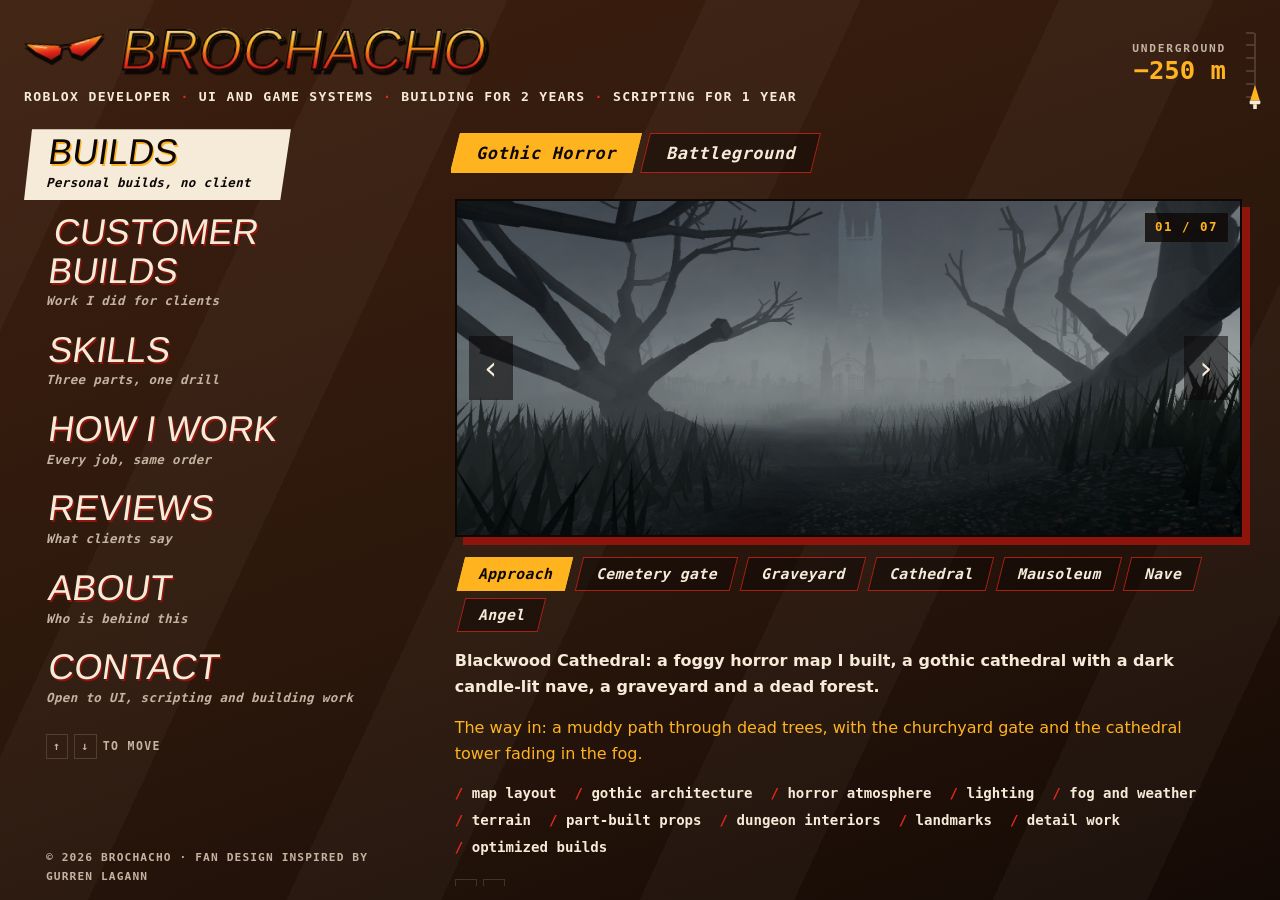
<file: index.html>
<!doctype html>
<html lang="en">
<head>
  <meta charset="utf-8">
  <meta name="viewport" content="width=device-width, initial-scale=1, viewport-fit=cover">
  <meta http-equiv="Content-Security-Policy" content="default-src 'none'; script-src 'self'; style-src 'self' 'unsafe-inline' https://fonts.googleapis.com/; font-src https://fonts.gstatic.com/; img-src 'self' data:; connect-src https://fatih-reviews.fatihinceoglu2009.workers.dev; base-uri 'none'; form-action 'none'; object-src 'none'">
  <meta name="referrer" content="no-referrer">
  <title>Brochacho Spiral Portfolio</title>
  <meta name="description" content="Brochacho, Roblox developer: UI, game systems, scripting and building.">
  <link rel="preconnect" href="https://fonts.googleapis.com">
  <link rel="preconnect" href="https://fonts.gstatic.com" crossorigin>
  <link rel="stylesheet" href="https://fonts.googleapis.com/css2?family=Chakra+Petch:ital,wght@0,500;0,600;0,700;1,600&family=Dela+Gothic+One&family=Zen+Kaku+Gothic+New:wght@400;500;700&display=swap">
  <link rel="stylesheet" href="styles.css?v=10">
</head>
<body>

<div class="sky" aria-hidden="true">
  <div class="layer z0 on"></div>
  <div class="layer z0"></div>
  <div class="layer z1"></div>
  <div class="layer z2"></div>
  <div class="layer z3"></div>
  <div class="layer z4"></div>
  <div class="layer z5"></div>
</div>
<canvas id="stars" aria-hidden="true"></canvas>
<canvas id="galaxy" aria-hidden="true"></canvas>

<div class="app">

  <header class="top">
    <div class="brand">
      <svg class="shades" viewBox="0 0 240 66" aria-hidden="true">
        <defs>
          <linearGradient id="lensGrad" x1="0" y1="0" x2="0" y2="1">
            <stop class="s0" offset="0"/><stop class="s1" offset=".55"/><stop class="s2" offset="1"/>
          </linearGradient>
        </defs>
        <path class="lens" d="M112 20 L6 3 L32 30 L76 60 L104 46 Z"/>
        <path class="lens" d="M128 20 L234 3 L208 30 L164 60 L136 46 Z"/>
        <path class="bridge" d="M104 24 Q120 15 136 24"/>
        <path class="glint" d="M32 14 L66 22"/>
        <path class="glint" d="M150 22 L190 15"/>
      </svg>
      <h1 class="name"><span>BROCHACHO</span></h1>
      <button class="rating" type="button" hidden aria-label="See reviews">
        <span class="r-avg"></span><span class="r-stars"></span><span class="r-count"></span>
      </button>
    </div>
    <p class="role"><span>Roblox developer</span><span>UI and game systems</span><span>Building for 2 years</span><span>Scripting for 1 year</span></p>
    <div class="alt" aria-hidden="true">
      <div class="alt-read"><span class="alt-zone">UNDERGROUND</span><span class="alt-num">−250 m</span></div>
      <div class="alt-track">
        <span class="alt-tick" style="--t:0"></span>
        <span class="alt-tick" style="--t:.2"></span>
        <span class="alt-tick" style="--t:.4"></span>
        <span class="alt-tick" style="--t:.6"></span>
        <span class="alt-tick" style="--t:.8"></span>
        <span class="alt-tick" style="--t:1"></span>
        <svg class="alt-drill" viewBox="0 0 20 40"><path d="M10 0 L18 26 L2 26 Z"/><rect x="1" y="26" width="18" height="6" rx="2"/><rect x="7" y="32" width="6" height="8"/></svg>
      </div>
    </div>
  </header>

  <nav class="menu" role="tablist" aria-orientation="vertical" aria-label="Sections">
    <button class="m-item" role="tab" id="m-games" aria-controls="p-games" aria-selected="true" tabindex="0">
      <span class="m-title">Builds</span><span class="m-sub">Personal builds, no client</span>
    </button>
    <button class="m-item" role="tab" id="m-clients" aria-controls="p-clients" aria-selected="false" tabindex="-1">
      <span class="m-title">Customer Builds</span><span class="m-sub">Work I did for clients</span>
    </button>
    <button class="m-item" role="tab" id="m-skills" aria-controls="p-skills" aria-selected="false" tabindex="-1">
      <span class="m-title">Skills</span><span class="m-sub">Three parts, one drill</span>
    </button>
    <button class="m-item" role="tab" id="m-method" aria-controls="p-method" aria-selected="false" tabindex="-1">
      <span class="m-title">How I Work</span><span class="m-sub">Every job, same order</span>
    </button>
    <button class="m-item" role="tab" id="m-reviews" aria-controls="p-reviews" aria-selected="false" tabindex="-1">
      <span class="m-title">Reviews</span><span class="m-sub">What clients say</span>
    </button>
    <button class="m-item" role="tab" id="m-about" aria-controls="p-about" aria-selected="false" tabindex="-1">
      <span class="m-title">About</span><span class="m-sub">Who is behind this</span>
    </button>
    <button class="m-item" role="tab" id="m-contact" aria-controls="p-contact" aria-selected="false" tabindex="-1">
      <span class="m-title">Contact</span><span class="m-sub">Open to UI, scripting and building work</span>
    </button>
    <p class="menu-hint"><kbd>↑</kbd><kbd>↓</kbd> to move</p>
  </nav>

  <main class="stage">

    <!-- Builds: filled from the BUILDS array at the top of app.js -->
    <section class="panel" id="p-games" role="tabpanel" aria-labelledby="m-games">
      <div class="viewer">
        <div class="shot-stage" role="tabpanel">
          <figure class="screen">
            <img alt="" width="1914" height="778">
            <span class="s-count" aria-hidden="true"></span>
          </figure>
        </div>
        <div class="tabs" role="tablist" aria-label="Build screens"></div>
        <p class="lead-line">Spiral Crater: a battleground map I built, inspired by Gurren Lagann and The Strongest Battlegrounds.</p>
        <p class="cap" aria-live="polite"></p>
        <ul class="skills" aria-label="What I work on"></ul>
        <p class="hint"><kbd>←</kbd><kbd>→</kbd> to switch screens</p>
      </div>
    </section>

    <!-- Customer Builds: filled from CLIENT_PROJECTS in app.js -->
    <section class="panel" id="p-clients" role="tabpanel" aria-labelledby="m-clients" hidden>
      <div class="viewer">
        <div class="shot-stage" role="tabpanel">
          <figure class="screen">
            <img alt="" width="1914" height="778">
            <span class="s-count" aria-hidden="true"></span>
          </figure>
        </div>
        <div class="tabs" role="tablist" aria-label="Build screens"></div>
        <p class="client-tag"><span></span></p>
        <p class="lead-line"></p>
        <p class="cap" aria-live="polite"></p>
        <p class="hint"><kbd>←</kbd><kbd>→</kbd> to switch screens</p>
      </div>
    </section>

    <section class="panel" id="p-skills" role="tabpanel" aria-labelledby="m-skills" hidden>
      <p class="eyebrow"><span class="kj">螺旋力</span><span>Spiral power</span></p>
      <p class="lede">Three parts, one drill. The smallest spins at the core, the biggest is what players touch.</p>
      <div class="gattai">
        <div class="tip" aria-hidden="true"></div>
        <article class="part p1">
          <p class="kicker">Core · Lagann</p>
          <h3>Luau</h3>
          <p>Typed, modular code with server-side validation. Every system's heart spins here.</p>
          <ul class="chips"><li>--!strict</li><li>ModuleScript</li><li>task</li><li>Remote validation</li></ul>
        </article>
        <article class="part p2">
          <p class="kicker">Body · Gurren</p>
          <h3>Toolchain</h3>
          <p>Code lives in files and flows into Studio through Rojo. Maps and models stay in Team Create.</p>
          <ul class="chips"><li>Roblox Studio</li><li>Rojo</li><li>Wally</li><li>Rokit</li><li>StyLua</li><li>Selene</li><li>Git</li><li>Team Create</li></ul>
        </article>
        <article class="part p3">
          <p class="kicker">Combined · Gurren Lagann</p>
          <h3>Game systems</h3>
          <p>Everything a player sees on screen and should never lose.</p>
          <ul class="chips"><li>ScreenGui interfaces</li><li>ViewportFrame 3D previews</li><li>NPC dialogue</li><li>Stock and restock</li><li>Session-locked DataStore</li><li>ProcessReceipt</li><li>Studio MCP</li></ul>
        </article>
      </div>
    </section>

    <section class="panel" id="p-method" role="tabpanel" aria-labelledby="m-method" hidden>
      <p class="eyebrow"><span class="kj">掘削手順</span><span>The drill method</span></p>
      <p class="lede">Every map goes through the same five steps, so nothing finished has to be redone.</p>
      <ol class="steps">
        <li class="step" style="--i:0"><span class="n">01</span><h3>Brief and references</h3><p>You send the idea and a few reference pictures. I ask about size, player count and style before I touch Studio.</p></li>
        <li class="step" style="--i:1"><span class="n">02</span><h3>Blockout</h3><p>A quick grey layout of the whole map, so we can check size, paths and flow together early.</p></li>
        <li class="step" style="--i:2"><span class="n">03</span><h3>Detail</h3><p>Every piece gets finished down to the small stuff: rivets, hinges, chains, trims, moss and cracks.</p></li>
        <li class="step" style="--i:3"><span class="n">04</span><h3>Lighting and mood</h3><p>Fog, sky, colour and light sources tuned to the theme, from a bright arena to a dark horror church.</p></li>
        <li class="step" style="--i:4"><span class="n">05</span><h3>Daily screenshots</h3><p>You see progress every day and can ask for changes. I only change what you asked for.</p></li>
      </ol>
    </section>

    <section class="panel" id="p-reviews" role="tabpanel" aria-labelledby="m-reviews" hidden>
      <p class="eyebrow"><span class="kj">評価</span><span>What clients say</span></p>
      <div class="rev-summary" hidden>
        <span class="rev-avg"></span>
        <span class="rev-big"></span>
        <span class="rev-total"></span>
      </div>
      <p class="rev-empty">Loading reviews…</p>
      <ul class="rev-list" hidden></ul>

      <form class="rev-form" id="rev-form" novalidate>
        <h3>Leave a review</h3>
        <p class="rev-note">Worked with me? Use the one-time review code I gave you. Each code works for one review, so every review here comes from a real client.</p>
        <div class="form-row">
          <div class="field">
            <label class="lbl" for="rev-code">Review code</label>
            <input id="rev-code" type="text" maxlength="20" autocomplete="off" spellcheck="false" placeholder="XXXX-XXXX-XXXX">
          </div>
          <div class="field">
            <label class="lbl" for="rev-name">Your name</label>
            <input id="rev-name" type="text" maxlength="40" autocomplete="nickname">
          </div>
        </div>
        <div class="field">
          <span class="lbl" id="rev-rate-lbl">Rating</span>
          <div class="star-pick" role="radiogroup" aria-labelledby="rev-rate-lbl">
            <input type="radio" name="rev-stars" id="rev-s5" value="5" aria-label="5 stars" checked><label for="rev-s5" title="5 stars">★</label>
            <input type="radio" name="rev-stars" id="rev-s4" value="4" aria-label="4 stars"><label for="rev-s4" title="4 stars">★</label>
            <input type="radio" name="rev-stars" id="rev-s3" value="3" aria-label="3 stars"><label for="rev-s3" title="3 stars">★</label>
            <input type="radio" name="rev-stars" id="rev-s2" value="2" aria-label="2 stars"><label for="rev-s2" title="2 stars">★</label>
            <input type="radio" name="rev-stars" id="rev-s1" value="1" aria-label="1 star"><label for="rev-s1" title="1 star">★</label>
          </div>
        </div>
        <div class="field">
          <label class="lbl" for="rev-text">Your review</label>
          <textarea id="rev-text" rows="3" maxlength="600"></textarea>
        </div>
        <div class="form-actions">
          <button class="act" type="submit" id="rev-send">Send review</button>
          <p class="form-status" id="rev-status" aria-live="polite"></p>
        </div>
      </form>
    </section>

    <section class="panel" id="p-about" role="tabpanel" aria-labelledby="m-about" hidden>
      <div class="about">
        <div class="about-text">
          <p class="eyebrow"><span class="kj">自己紹介</span><span>About</span></p>
          <h2><span>Who the hell is Brochacho?</span></h2>
          <p class="intro">I build maps for Roblox: horror maps, battleground arenas, lobbies and towns, plus the UI and scripts behind them. I've been building for 2 years and scripting for 1. Once I start drilling into a job, I don't stop until I'm through.</p>
          <article class="now">
            <p class="eyebrow">What I do · Roblox</p>
            <h3>Maps and builds</h3>
            <p class="meta">Commissions · Part-built in Studio · Daily progress shots</p>
            <p>I turn an idea and a few references into a finished map: layout, buildings, props, terrain, lighting and atmosphere. Look in Builds for a foggy gothic cathedral with a graveyard, and a battleground arena inspired by Gurren Lagann.</p>
            <dl class="stats">
              <div><dt>Years building</dt><dd>2</dd></div>
              <div><dt>Year scripting</dt><dd>1</dd></div>
              <div><dt>Maps in Builds</dt><dd>2</dd></div>
              <div><dt>Screens to look at</dt><dd>15</dd></div>
              <div><dt>Progress updates</dt><dd>Daily</dd></div>
            </dl>
          </article>
          <blockquote class="quote">
            <p>Believe in the me that believes in you.</p>
            <cite>Kamina</cite>
          </blockquote>
        </div>
        <div class="hero-art">
          <div class="burst" aria-hidden="true"></div>
          <p class="kanji" aria-hidden="true">天元突破</p>
          <span class="rock r1" aria-hidden="true"></span>
          <span class="rock r2" aria-hidden="true"></span>
          <span class="rock r3" aria-hidden="true"></span>
          <svg class="drill" viewBox="0 0 220 460" role="img" aria-label="A red drill spinning upward">
            <defs>
              <pattern id="thread" patternUnits="userSpaceOnUse" width="220" height="44">
                <rect class="th-base" width="220" height="44"/>
                <polygon class="th-dark" points="0,-14 220,-50 220,-34 0,2"/>
                <polygon class="th-dark" points="0,30 220,-6 220,10 0,46"/>
                <polygon class="th-dark" points="0,74 220,38 220,54 0,90"/>
                <animateTransform attributeName="patternTransform" type="translate" from="0 0" to="0 -44" dur="0.32s" repeatCount="indefinite"/>
              </pattern>
              <linearGradient id="coneShade" x1="0" y1="0" x2="1" y2="0">
                <stop class="hi" offset="0" stop-opacity=".0"/>
                <stop class="hi" offset=".3" stop-opacity=".38"/>
                <stop class="hi" offset=".42" stop-opacity="0"/>
                <stop class="lo" offset=".7" stop-opacity=".15"/>
                <stop class="lo" offset="1" stop-opacity=".6"/>
              </linearGradient>
              <clipPath id="cone"><path d="M110 4 L202 340 L18 340 Z"/></clipPath>
            </defs>
            <g clip-path="url(#cone)">
              <rect width="220" height="340" fill="url(#thread)"/>
              <rect width="220" height="340" fill="url(#coneShade)"/>
            </g>
            <path class="edge" d="M110 4 L202 340 L18 340 Z"/>
            <rect class="shank" x="80" y="378" width="60" height="74" rx="6"/>
            <rect class="collar" x="10" y="336" width="200" height="46" rx="10"/>
          </svg>
          <p class="stamp">WHO THE HELL DO YOU THINK I AM?!</p>
        </div>
      </div>
    </section>

    <section class="panel contact" id="p-contact" role="tabpanel" aria-labelledby="m-contact" hidden>
      <p class="eyebrow"><span class="kj">天元突破</span><span>Contact</span></p>
      <h2 class="big"><span>Let's pierce the heavens together.</span></h2>
      <p class="lede">Need a UI, a build, a script or a whole system? Message me and tell me exactly what you want. That's what I'll make.</p>
      <div class="handles">
        <div class="handle">
          <span class="k">Discord</span>
          <span class="v">hayatsiz2</span>
          <div class="handle-actions">
            <button class="act copy" type="button" data-copy="hayatsiz2">Copy</button>
          </div>
        </div>
        <div class="handle">
          <span class="k">Roblox</span>
          <span class="v">fatihreis311</span>
          <div class="handle-actions">
            <button class="act copy" type="button" data-copy="fatihreis311">Copy</button>
            <a class="act ghost" href="https://www.roblox.com/search/users?keyword=fatihreis311" target="_blank" rel="noopener noreferrer">Find ↗</a>
          </div>
        </div>
      </div>
    </section>

  </main>

  <footer class="foot">© 2026 Brochacho · Fan design inspired by Gurren Lagann</footer>
</div>

<script src="app.js?v=11"></script>
</body>
</html>
</file>
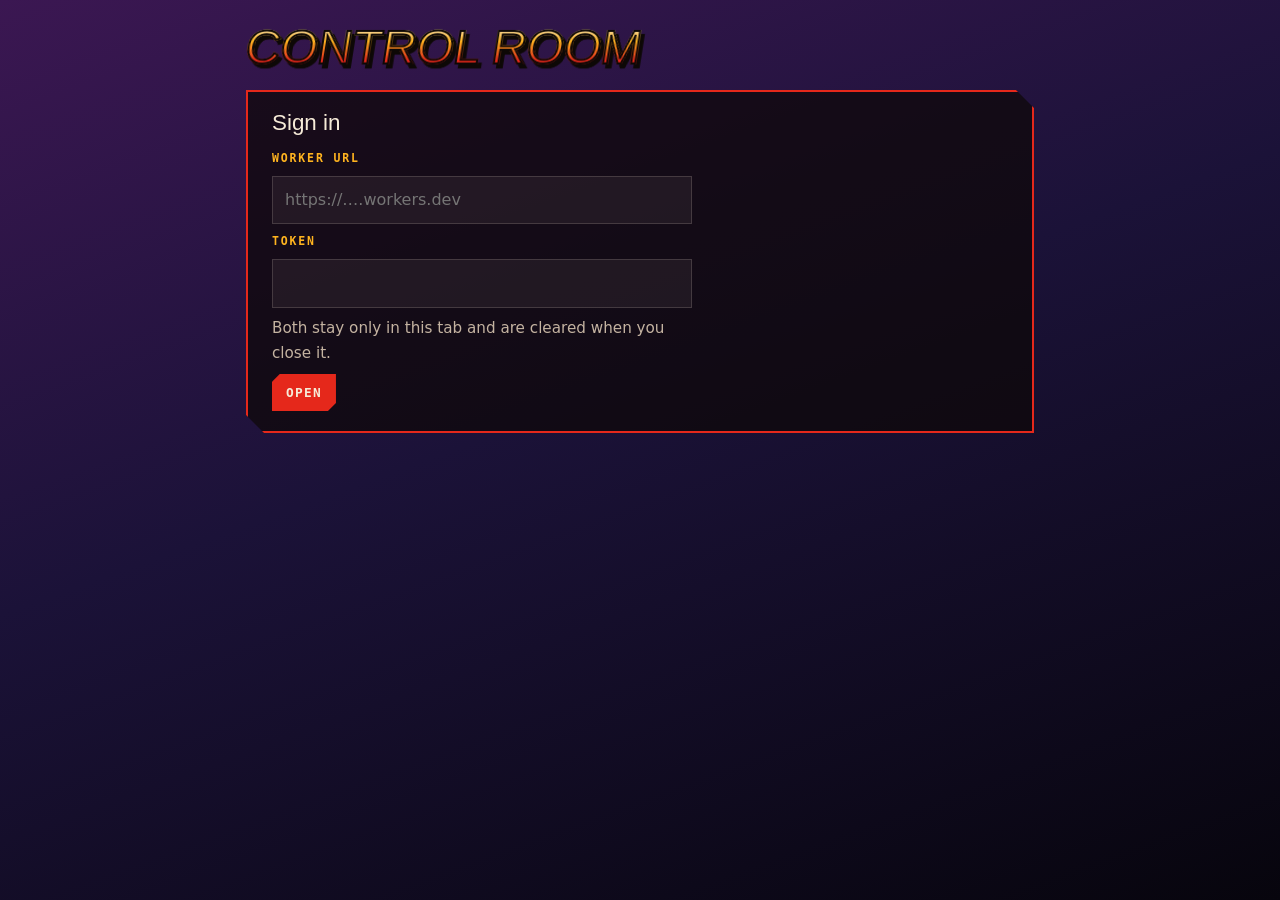
<file: panel-k7q2x9.html>
<!doctype html>
<html lang="en">
<head>
  <meta charset="utf-8">
  <meta name="viewport" content="width=device-width, initial-scale=1">
  <meta http-equiv="Content-Security-Policy" content="default-src 'none'; script-src 'self'; style-src 'self' 'unsafe-inline' https://fonts.googleapis.com/; font-src https://fonts.gstatic.com/; img-src 'self' data:; connect-src https://fatih-reviews.fatihinceoglu2009.workers.dev; base-uri 'none'; form-action 'none'; object-src 'none'">
  <meta name="referrer" content="no-referrer">
  <meta name="robots" content="noindex, nofollow">
  <title>Control Room</title>
  <link rel="preconnect" href="https://fonts.googleapis.com">
  <link rel="preconnect" href="https://fonts.gstatic.com" crossorigin>
  <link rel="stylesheet" href="https://fonts.googleapis.com/css2?family=Chakra+Petch:ital,wght@0,500;0,600;0,700;1,600&family=Dela+Gothic+One&family=Zen+Kaku+Gothic+New:wght@400;500;700&display=swap">
  <link rel="stylesheet" href="styles.css?v=4">
  <link rel="stylesheet" href="admin.css?v=2">
</head>
<body class="admin">
  <main class="adm">
    <header class="adm-top">
      <h1 class="name"><span>CONTROL ROOM</span></h1>
      <button class="act ghost small" type="button" id="logout" hidden>Log out</button>
    </header>

    <section class="adm-card" id="login">
      <h2 class="adm-h">Sign in</h2>
      <form id="login-form" class="adm-form" novalidate>
        <label class="lbl" for="worker-url">Worker URL</label>
        <input id="worker-url" type="text" inputmode="url" autocomplete="off" spellcheck="false" placeholder="https://….workers.dev">
        <label class="lbl" for="pw">Token</label>
        <input id="pw" type="password" autocomplete="current-password" spellcheck="false">
        <p class="rev-note">Both stay only in this tab and are cleared when you close it.</p>
        <div class="form-actions">
          <button class="act" type="submit">Open</button>
          <p class="form-status" id="login-status" aria-live="polite"></p>
        </div>
      </form>
    </section>

    <div id="board" hidden>
      <section class="adm-card">
        <h2 class="adm-h">Review codes</h2>
        <p class="rev-note">Make one code per client. They type it in the review form. Each code works once. Codes are stored encrypted, so a code is shown only once, right after you create it: copy it then.</p>
        <form class="adm-form" id="code-form" novalidate>
          <label class="lbl" for="client">Client name</label>
          <input id="client" type="text" maxlength="60" autocomplete="off" placeholder="Who is this code for?">
          <div class="form-actions">
            <button class="act" type="submit" id="new-code">Create code</button>
            <p class="form-status" id="code-status" aria-live="polite"></p>
          </div>
        </form>
        <p class="adm-fresh" id="fresh" hidden></p>
        <ul class="adm-list" id="codes"></ul>
      </section>

      <section class="adm-card">
        <h2 class="adm-h">Reviews</h2>
        <p class="form-status" id="rev-status" aria-live="polite"></p>
        <ul class="adm-list" id="reviews"></ul>
      </section>
    </div>
  </main>
  <script src="admin.js?v=3"></script>
</body>
</html>
</file>
<file: styles.css>
/* Layout: a one-screen app. A big slanted menu on the left climbs from underground (top item) to the galaxy (bottom item);
   the chosen section opens on the right while the sky behind it and the altimeter in the corner follow the climb. Single dark look by choice. */
:root {
  --void: #07050d;
  --earth: #2b170c;
  --clay: #7a4322;
  --rust: #561b10;
  --dusk: #1b1238;
  --crimson: #e5281b;
  --crimson-deep: #8e140c;
  --flame: #ffb41f;
  --spiral: #4cf3a0;
  --bone: #f6ebd8;
  --ash: #c4b3a1;
  --ink: #0d0806;
  --rule: rgba(246, 235, 216, .16);
  --panel: rgba(13, 8, 6, .55);

  --f-display: "Dela Gothic One", "Arial Black", Impact, sans-serif;
  --f-body: "Zen Kaku Gothic New", "Segoe UI", system-ui, sans-serif;
  --f-hud: "Chakra Petch", ui-monospace, Consolas, monospace;
  color-scheme: dark;
}

*, *::before, *::after { box-sizing: border-box; }
[hidden] { display: none !important; }
html, body { height: 100%; }
body {
  margin: 0;
  background: var(--void);
  color: var(--bone);
  font-family: var(--f-body);
  font-size: 1rem;
  line-height: 1.65;
  -webkit-font-smoothing: antialiased;
}
a { color: inherit; }
button { font: inherit; color: inherit; }
:focus-visible { outline: 3px solid var(--flame); outline-offset: 3px; }
code {
  font-family: var(--f-hud);
  font-size: .92em;
  background: rgba(246, 235, 216, .1);
  padding: .05em .35em;
  border-radius: 3px;
}

/* ---------- Sky: one layer per zone, cross-faded ---------- */
.sky { position: fixed; inset: 0; z-index: 0; pointer-events: none; background: var(--void); }
.sky .layer { position: absolute; inset: 0; opacity: 0; transition: opacity .7s ease; }
.sky .layer.on { opacity: 1; }
.z0 { background: linear-gradient(160deg, #3d1f0f 0%, var(--earth) 55%, #140a05 100%); }
.z1 { background: linear-gradient(160deg, #6e2615 0%, var(--rust) 50%, #250d08 100%); }
.z2 { background: linear-gradient(160deg, #521a3a 0%, #2c1443 50%, var(--dusk) 100%); }
.z3 { background: linear-gradient(160deg, #3b1752 0%, #221345 50%, #110c2a 100%); }
.z4 { background: linear-gradient(160deg, var(--dusk) 0%, #0e0a1d 60%, var(--void) 100%); }
.z5 { background: radial-gradient(circle at 70% 56%, #13223b 0%, #0a0a18 40%, var(--void) 75%); }
.sky::after {
  content: "";
  position: absolute;
  inset: 0;
  background: repeating-linear-gradient(115deg, rgba(246, 235, 216, .035) 0 140px, transparent 140px 320px);
}
#stars, #galaxy { position: fixed; inset: 0; width: 100%; height: 100%; z-index: 0; pointer-events: none; }
#galaxy { opacity: 0; }

/* ---------- App frame ---------- */
.app {
  position: relative;
  z-index: 1;
  height: 100%;
  overflow: hidden;
  display: grid;
  grid-template-columns: minmax(260px, 31%) minmax(0, 1fr);
  grid-template-rows: auto minmax(0, 1fr) auto;
  grid-template-areas: "top top" "menu stage" "foot stage";
  column-gap: clamp(24px, 3.5vw, 56px);
  padding-block: clamp(12px, 2.4vh, 24px) 14px;
  padding-left: max(24px, env(safe-area-inset-left, 0px));
  padding-right: max(24px, env(safe-area-inset-right, 0px));
}

/* Header: name, role line, altimeter */
.top {
  grid-area: top;
  display: grid;
  grid-template-columns: minmax(0, 1fr) auto;
  align-items: center;
  gap: 2px 24px;
  padding-bottom: clamp(10px, 2.4vh, 26px);
}
.brand { display: flex; flex-wrap: wrap; align-items: center; gap: 8px 14px; min-width: 0; }
.shades {
  flex: none;
  width: clamp(64px, 6.5vw, 104px);
  height: auto;
  transform: rotate(-7deg);
  filter: drop-shadow(0 4px 0 var(--ink));
}
.shades .lens { fill: url(#lensGrad); stroke: var(--ink); stroke-width: 3; stroke-linejoin: round; }
.shades .glint { stroke: var(--bone); stroke-width: 3; stroke-linecap: round; opacity: .75; }
.shades .bridge { fill: none; stroke: var(--ink); stroke-width: 5; stroke-linecap: round; }
.shades .s0 { stop-color: var(--flame); }
.shades .s1 { stop-color: var(--crimson); }
.shades .s2 { stop-color: var(--crimson-deep); }
.name {
  margin: 0;
  min-width: 0;
  font-family: var(--f-display);
  font-weight: 400;
  font-size: clamp(2rem, 4.4vw, 3.9rem);
  line-height: 1;
  white-space: nowrap;
}
.name span {
  display: inline-block;
  padding-right: .1em;
  transform: skewX(-9deg);
  background: linear-gradient(180deg, var(--bone) 0%, var(--flame) 36%, var(--crimson) 76%, var(--crimson-deep) 100%);
  -webkit-background-clip: text;
  background-clip: text;
  color: transparent;
  -webkit-text-stroke: 2px var(--ink);
  filter: drop-shadow(4px 4px 0 var(--ink));
  animation: slam .7s cubic-bezier(.2, 1.4, .4, 1) both;
}
@keyframes slam {
  0% { transform: skewX(-9deg) scale(1.22) translateY(-8px); }
  100% { transform: skewX(-9deg) scale(1) translateY(0); }
}
.role {
  grid-column: 1;
  margin: 6px 0 0;
  display: flex;
  flex-wrap: wrap;
  gap: .2em .7em;
  font-family: var(--f-hud);
  font-weight: 600;
  font-size: .82rem;
  letter-spacing: .1em;
  text-transform: uppercase;
}
.role span + span::before { content: "·"; margin-right: .7em; color: var(--crimson); }

.alt {
  grid-column: 2;
  grid-row: 1 / span 2;
  display: flex;
  align-items: center;
  gap: 12px;
  font-family: var(--f-hud);
  pointer-events: none;
}
.alt-read { text-align: right; line-height: 1.15; }
.alt-zone { display: block; font-size: .7rem; font-weight: 600; letter-spacing: .16em; color: var(--ash); }
.alt-num { display: block; min-width: 7ch; font-size: clamp(1.2rem, 2vw, 1.7rem); font-weight: 700; color: var(--flame); font-variant-numeric: tabular-nums; }
.alt-track { position: relative; width: 18px; height: 64px; border-right: 2px solid var(--rule); }
.alt-tick { position: absolute; right: 0; bottom: calc(var(--t) * 100%); width: 8px; height: 2px; background: var(--rule); transform: translateY(50%); }
.alt-drill {
  position: absolute;
  right: -7px;
  bottom: calc(var(--p, 0) * 100%);
  width: 12px;
  height: 24px;
  transform: translateY(50%);
  transition: bottom .5s cubic-bezier(.2, 1, .3, 1);
}
.alt-drill path { fill: var(--flame); }
.alt-drill rect { fill: var(--bone); }

/* Menu */
.menu {
  grid-area: menu;
  min-height: 0;
  overflow-y: auto;
  display: flex;
  flex-direction: column;
  align-items: flex-start;
  gap: clamp(0px, .9vh, 10px);
  scrollbar-width: none;
}
.m-item {
  position: relative;
  isolation: isolate;
  appearance: none;
  margin: 0;
  padding: 4px 26px 7px 22px;
  text-align: left;
  background: none;
  border: 0;
  cursor: pointer;
}
.m-item::before {
  content: "";
  position: absolute;
  inset: 0 -14px 0 0;
  z-index: -1;
  background: var(--bone);
  clip-path: polygon(3% 0, 100% 0, 96% 100%, 0 100%);
  transform: scaleX(0);
  transform-origin: left;
  transition: transform .24s cubic-bezier(.2, 1, .3, 1);
}
.m-item[aria-selected="true"]::before { transform: scaleX(1); }
.m-title {
  display: block;
  font-family: var(--f-display);
  font-size: clamp(1.6rem, 2.8vw, 2.6rem);
  line-height: 1.08;
  text-transform: uppercase;
  transform: skewX(-8deg);
  transform-origin: left bottom;
  text-shadow: .045em .045em 0 var(--crimson-deep);
  transition: color .2s ease;
}
.m-sub {
  display: block;
  margin-top: 1px;
  font-family: var(--f-hud);
  font-style: italic;
  font-weight: 600;
  font-size: .78rem;
  letter-spacing: .03em;
  color: var(--ash);
}
.m-item:hover .m-title { color: var(--flame); }
.m-item[aria-selected="true"] .m-title { color: var(--ink); text-shadow: .045em .045em 0 var(--flame); }
.m-item[aria-selected="true"] .m-sub { color: var(--ink); }

.menu-hint, .hint {
  margin: 6px 0 0;
  display: flex;
  align-items: center;
  gap: 6px;
  font-family: var(--f-hud);
  font-weight: 600;
  font-size: .72rem;
  letter-spacing: .12em;
  text-transform: uppercase;
  color: var(--ash);
}
.menu-hint { padding-left: 22px; margin-top: 10px; }
kbd { font: inherit; padding: 2px 6px; border: 1px solid var(--rule); }
@media (hover: none) { .menu-hint, .hint { display: none; } }

.foot {
  grid-area: foot;
  padding: 10px 0 0 22px;
  font-family: var(--f-hud);
  font-weight: 600;
  font-size: .7rem;
  letter-spacing: .1em;
  text-transform: uppercase;
  color: var(--ash);
}

/* Stage: the open section */
.stage {
  grid-area: stage;
  min-width: 0;
  min-height: 0;
  overflow-y: auto;
  overflow-x: hidden;
  padding: 4px 14px 24px 4px;
  scrollbar-width: thin;
  scrollbar-color: var(--crimson-deep) transparent;
}
.panel { display: grid; grid-template-columns: minmax(0, 1fr); gap: 16px; align-content: start; animation: panelIn .36s cubic-bezier(.2, 1.1, .3, 1); }
@keyframes panelIn {
  from { transform: translateX(32px) skewX(-3deg); filter: brightness(1.5); }
  to { transform: none; filter: none; }
}
.eyebrow {
  margin: 0;
  display: flex;
  flex-wrap: wrap;
  align-items: baseline;
  gap: .2rem .7rem;
  font-family: var(--f-hud);
  font-weight: 600;
  font-size: .8rem;
  letter-spacing: .16em;
  text-transform: uppercase;
  color: var(--flame);
}
.eyebrow .kj { font-family: var(--f-display); font-size: 1.05rem; letter-spacing: .08em; color: var(--bone); }
.lede { margin: 0; max-width: 40em; font-size: 1.05rem; color: var(--ash); }
.panel h2 {
  margin: 0;
  font-family: var(--f-display);
  font-weight: 400;
  font-size: clamp(1.8rem, 3.4vw, 2.9rem);
  line-height: 1.08;
  text-wrap: balance;
}
.panel h2 span { display: inline-block; transform: skewX(-8deg); text-shadow: .045em .045em 0 var(--crimson), .09em .09em 0 var(--ink); }

/* ---------- My Games viewer ---------- */
.viewer { display: grid; gap: 14px; max-width: 1000px; }
.screen {
  position: relative;
  margin: 0;
  max-width: 100%;
  aspect-ratio: 21 / 9;
  max-height: 46vh;
  overflow: hidden;
  background: var(--ink);
  border: 2px solid var(--ink);
  box-shadow: 8px 8px 0 var(--crimson-deep);
}
.screen img { display: block; width: 100%; height: 100%; object-fit: cover; }
.screen.swap img { animation: shotIn .34s cubic-bezier(.2, 1.2, .4, 1); }
@keyframes shotIn {
  from { transform: translateX(-16px) scale(1.05); filter: brightness(1.5); }
  to { transform: none; filter: none; }
}
.s-count {
  position: absolute;
  top: 12px;
  right: 12px;
  padding: 4px 10px;
  font-family: var(--f-hud);
  font-weight: 700;
  font-size: .78rem;
  letter-spacing: .12em;
  color: var(--flame);
  background: rgba(13, 8, 6, .8);
  font-variant-numeric: tabular-nums;
}
.tabs { display: flex; flex-wrap: wrap; gap: 8px 10px; margin-top: 6px; padding-left: 6px; }
.chip {
  appearance: none;
  margin: 0;
  padding: 7px 16px;
  font-family: var(--f-hud);
  font-style: italic;
  font-weight: 600;
  font-size: .92rem;
  line-height: 1.2;
  letter-spacing: .03em;
  color: var(--bone);
  background: rgba(13, 8, 6, .45);
  border: 1px solid color-mix(in srgb, var(--crimson) 70%, transparent);
  border-radius: 0;
  transform: skewX(-14deg);
  cursor: pointer;
  transition: background-color .15s ease, color .15s ease, border-color .15s ease;
}
.chip > span { display: inline-block; transform: skewX(14deg); }
.chip:hover { background: rgba(229, 40, 27, .24); }
.chip[aria-selected="true"] { background: var(--flame); border-color: var(--flame); color: var(--ink); }
.lead-line { margin: 2px 0 0; font-weight: 700; }
.cap { margin: 0; max-width: 46em; min-height: 3.3em; color: var(--flame); }
.skills { list-style: none; margin: 0; padding: 0; display: flex; flex-wrap: wrap; gap: 4px 18px; }
.skills li { font-family: var(--f-hud); font-weight: 600; font-size: .88rem; color: var(--bone); }
.skills li::before { content: "/ "; color: var(--crimson); }

/* ---------- Skills: three parts stacked into one drill ---------- */
.gattai { display: flex; flex-direction: column; align-items: center; gap: 7px; width: 100%; max-width: 780px; }
.tip {
  width: calc(62% - 56px);
  height: 52px;
  background: linear-gradient(90deg, var(--crimson-deep), var(--crimson) 50%, var(--crimson-deep));
  clip-path: polygon(50% 0, 100% 100%, 0 100%);
}
.part {
  --slope: 28px;
  width: 100%;
  padding: 16px calc(var(--slope) + clamp(14px, 2.4vw, 30px)) 18px;
  text-align: center;
  background: linear-gradient(90deg, var(--crimson-deep), #b81d14 50%, var(--crimson-deep));
  clip-path: polygon(var(--slope) 0, calc(100% - var(--slope)) 0, 100% 100%, 0 100%);
}
.p1 { width: 62%; }
.p2 { width: 81%; }
.kicker { margin: 0; font-family: var(--f-hud); font-weight: 600; font-size: .72rem; letter-spacing: .2em; text-transform: uppercase; color: var(--bone); opacity: .8; }
.part h3 { margin: 2px 0 4px; font-family: var(--f-display); font-weight: 400; font-size: clamp(1.25rem, 2.2vw, 1.6rem); line-height: 1.15; }
.part > p:not(.kicker) { margin: 0 auto; max-width: 46ch; font-size: .92rem; line-height: 1.55; }
.chips { list-style: none; margin: 10px 0 0; padding: 0; display: flex; flex-wrap: wrap; justify-content: center; gap: 5px; }
.chips li {
  padding: 3px 9px;
  font-family: var(--f-hud);
  font-weight: 600;
  font-size: .76rem;
  letter-spacing: .03em;
  background: rgba(13, 8, 6, .3);
  border: 1px solid rgba(246, 235, 216, .38);
}

/* ---------- How I work: steps angle off like a drill path ---------- */
.steps { list-style: none; margin: 0; padding: 0; display: grid; gap: 10px; max-width: 820px; }
.step {
  display: grid;
  grid-template-columns: 4rem minmax(0, 1fr);
  column-gap: 16px;
  align-items: center;
  margin-left: calc(var(--i) * clamp(0px, 2.6vw, 40px));
  padding: 12px 34px 12px 18px;
  background: var(--panel);
  clip-path: polygon(0 0, 100% 0, calc(100% - 18px) 100%, 0 100%);
}
.step .n { grid-row: span 2; font-family: var(--f-display); font-size: 2.3rem; line-height: 1; color: transparent; -webkit-text-stroke: 1.5px var(--flame); }
.step h3 { margin: 0; font-family: var(--f-display); font-weight: 400; font-size: 1.12rem; line-height: 1.25; }
.step p { margin: 2px 0 0; font-size: .93rem; line-height: 1.55; color: var(--ash); }

/* ---------- About ---------- */
.about { display: grid; grid-template-columns: minmax(0, 1.15fr) minmax(0, .85fr); gap: clamp(16px, 3vw, 40px); align-items: center; }
.about-text { min-width: 0; display: grid; gap: 14px; align-content: start; }
.intro { margin: 0; max-width: 36em; font-size: 1.05rem; color: var(--ash); }
.now {
  display: grid;
  gap: 6px;
  padding: 16px 20px 18px;
  background: var(--panel);
  border: 2px solid var(--crimson);
  clip-path: polygon(0 0, calc(100% - 20px) 0, 100% 20px, 100% 100%, 20px 100%, 0 calc(100% - 20px));
}
.now .eyebrow { font-size: .72rem; }
.now h3 { margin: 0; font-family: var(--f-display); font-weight: 400; font-size: 1.6rem; line-height: 1.1; color: var(--flame); }
.now .meta { margin: 0; font-family: var(--f-hud); font-weight: 600; font-size: .8rem; letter-spacing: .06em; color: var(--ash); }
.now p { margin: 0; font-size: .95rem; }
.stats { margin: 8px 0 0; display: flex; flex-wrap: wrap; gap: 10px 22px; }
.stats div { display: flex; flex-direction: column; }
.stats dd { order: -1; margin: 0; font-family: var(--f-hud); font-weight: 700; font-size: 1.3rem; line-height: 1.1; color: var(--bone); font-variant-numeric: tabular-nums; }
.stats dt { font-family: var(--f-hud); font-weight: 600; font-size: .7rem; letter-spacing: .08em; text-transform: uppercase; color: var(--ash); }
.quote { margin: 4px 0 0; }
.quote p { margin: 0; font-family: var(--f-display); font-size: clamp(1.1rem, 1.8vw, 1.35rem); line-height: 1.25; }
.quote cite { display: block; margin-top: 4px; font-family: var(--f-hud); font-style: normal; font-weight: 700; font-size: .74rem; letter-spacing: .18em; text-transform: uppercase; color: var(--crimson); }

.hero-art {
  position: relative;
  min-width: 0;
  height: min(58vh, 520px);
  display: grid;
  place-items: center;
  isolation: isolate;
}
.burst {
  position: absolute;
  inset: -30%;
  z-index: -2;
  background: repeating-conic-gradient(from 0deg at 50% 50%,
    color-mix(in srgb, var(--flame) 26%, transparent) 0deg 1.4deg,
    transparent 1.4deg 6deg);
  -webkit-mask-image: radial-gradient(circle at 50% 50%, transparent 9%, #000 24%, transparent 60%);
  mask-image: radial-gradient(circle at 50% 50%, transparent 9%, #000 24%, transparent 60%);
  animation: spin 70s linear infinite;
}
@keyframes spin { to { rotate: 360deg; } }
.kanji {
  position: absolute;
  z-index: -1;
  top: 0;
  right: 0;
  margin: 0;
  writing-mode: vertical-rl;
  font-family: var(--f-display);
  font-size: clamp(2.6rem, 5vw, 4.6rem);
  line-height: 1;
  color: transparent;
  -webkit-text-stroke: 1.5px color-mix(in srgb, var(--flame) 45%, transparent);
  pointer-events: none;
  user-select: none;
}
.drill {
  height: 92%;
  width: auto;
  max-width: 100%;
  rotate: 16deg;
  filter: drop-shadow(12px 14px 0 rgba(0, 0, 0, .45));
  animation: rumble .16s steps(2) infinite;
}
@keyframes rumble {
  0% { translate: 0 0; }
  50% { translate: 1px -1px; }
  100% { translate: -1px 1px; }
}
.drill .th-base { fill: var(--crimson); }
.drill .th-dark { fill: var(--crimson-deep); }
.drill .hi { stop-color: var(--bone); }
.drill .lo { stop-color: var(--ink); }
.drill .collar { fill: var(--flame); stroke: var(--ink); stroke-width: 4; }
.drill .shank { fill: var(--clay); stroke: var(--ink); stroke-width: 4; }
.drill .edge { fill: none; stroke: var(--ink); stroke-width: 4; stroke-linejoin: round; }
.rock {
  position: absolute;
  z-index: 1;
  width: var(--s);
  aspect-ratio: 1;
  background: var(--clay);
  clip-path: polygon(20% 0, 85% 12%, 100% 60%, 62% 100%, 8% 78%, 0 30%);
  animation: drift 5s ease-in-out infinite alternate;
}
.r1 { --s: 24px; --dx: -14px; --dy: -18px; top: 6%; left: 22%; }
.r2 { --s: 14px; --dx: 12px; --dy: -22px; top: 2%; left: 60%; animation-duration: 4s; }
.r3 { --s: 30px; --dx: 18px; --dy: -10px; top: 18%; right: 8%; animation-duration: 6s; background: var(--earth); }
@keyframes drift { to { translate: var(--dx) var(--dy); rotate: 50deg; } }
.stamp {
  position: absolute;
  z-index: 2;
  left: 0;
  bottom: 8%;
  max-width: 10em;
  margin: 0;
  padding: 9px 13px;
  font-family: var(--f-display);
  font-size: clamp(.85rem, 1.3vw, 1.05rem);
  line-height: 1.2;
  color: var(--bone);
  background: var(--crimson);
  box-shadow: 6px 6px 0 var(--ink);
  transform: rotate(-8deg);
}

/* ---------- Contact ---------- */
.contact { max-width: 38rem; padding-top: clamp(0px, 3vh, 36px); }
.big { font-size: clamp(2.2rem, 5vw, 4.4rem) !important; line-height: 1.02 !important; }
.big span {
  text-shadow: none !important;
  background: linear-gradient(180deg, var(--bone) 0%, var(--flame) 40%, var(--crimson) 85%);
  -webkit-background-clip: text;
  background-clip: text;
  color: transparent;
  -webkit-text-stroke: 2px var(--ink);
  filter: drop-shadow(4px 4px 0 var(--ink));
  padding-right: .08em;
}
.handles { display: grid; gap: 10px; margin-top: 6px; }
.handle {
  display: grid;
  grid-template-columns: 6rem minmax(0, 1fr) auto;
  align-items: center;
  gap: 8px 14px;
  padding: 12px 16px;
  background: rgba(13, 8, 6, .65);
  border: 1px solid var(--rule);
  clip-path: polygon(0 0, calc(100% - 14px) 0, 100% 14px, 100% 100%, 14px 100%, 0 calc(100% - 14px));
}
.handle .k { font-family: var(--f-hud); font-weight: 700; font-size: .74rem; letter-spacing: .18em; text-transform: uppercase; color: var(--flame); }
.handle .v { min-width: 0; font-family: var(--f-display); font-size: clamp(1.1rem, 2vw, 1.4rem); line-height: 1.2; overflow-wrap: anywhere; user-select: all; }
.handle-actions { display: flex; flex-wrap: wrap; gap: 8px; justify-content: flex-end; }
.act {
  appearance: none;
  display: inline-block;
  margin: 0;
  padding: 8px 14px;
  font-family: var(--f-hud);
  font-weight: 700;
  font-size: .8rem;
  letter-spacing: .1em;
  text-transform: uppercase;
  text-decoration: none;
  color: var(--bone);
  background: var(--crimson);
  border: 0;
  border-radius: 0;
  cursor: pointer;
  clip-path: polygon(8px 0, 100% 0, 100% calc(100% - 8px), calc(100% - 8px) 100%, 0 100%, 0 8px);
  transition: background-color .15s ease;
}
.act:hover { background: var(--crimson-deep); }
.act.ghost { background: rgba(246, 235, 216, .12); }
.act.ghost:hover { background: rgba(246, 235, 216, .22); }

/* ---------- Reviews ---------- */
.rating {
  appearance: none;
  flex: none;
  display: inline-flex;
  align-items: baseline;
  gap: 7px;
  margin: 0;
  padding: 5px 12px;
  font-family: var(--f-hud);
  font-weight: 700;
  font-size: .95rem;
  color: var(--bone);
  background: rgba(13, 8, 6, .55);
  border: 1px solid var(--rule);
  border-radius: 0;
  cursor: pointer;
  font-variant-numeric: tabular-nums;
}
.rating:hover { border-color: var(--flame); }
.stars { letter-spacing: .08em; color: var(--flame); white-space: nowrap; }
.stars .off { color: rgba(246, 235, 216, .22); }
.r-count { color: var(--ash); }

.rev-summary { display: flex; flex-wrap: wrap; align-items: center; gap: 8px 18px; }
.rev-avg { font-family: var(--f-display); font-size: clamp(2.6rem, 5vw, 3.6rem); line-height: 1; text-shadow: .05em .05em 0 var(--crimson); font-variant-numeric: tabular-nums; }
.rev-big .stars { font-size: 1.6rem; }
.rev-total { font-family: var(--f-hud); font-weight: 600; font-size: .9rem; color: var(--ash); }
.rev-empty { margin: 0; max-width: 900px; padding: 16px 18px; border: 1px dashed var(--rule); color: var(--ash); }
.rev-list {
  list-style: none;
  margin: 0;
  padding: 0;
  max-width: 900px;
  display: grid;
  grid-template-columns: repeat(auto-fill, minmax(min(100%, 280px), 1fr));
  gap: 12px;
}
.rev {
  display: grid;
  gap: 8px;
  align-content: start;
  padding: 16px 18px;
  background: var(--panel);
  border: 1px solid var(--rule);
  clip-path: polygon(0 0, calc(100% - 14px) 0, 100% 14px, 100% 100%, 0 100%);
}
.rev blockquote { margin: 0; }
.rev blockquote p { margin: 0; overflow-wrap: anywhere; }
.rev .who { margin: 0; display: flex; flex-wrap: wrap; gap: 2px 8px; font-family: var(--f-hud); font-weight: 700; font-size: .8rem; letter-spacing: .06em; text-transform: uppercase; }
.rev .who span + span::before { content: "·"; margin-right: 8px; color: var(--crimson); }
.rev .work, .rev .when { color: var(--ash); font-weight: 600; }
.rev-admin { display: flex; flex-wrap: wrap; align-items: center; gap: 8px; font-family: var(--f-hud); font-size: .8rem; color: var(--ash); }

.rev-form {
  max-width: 900px;
  display: grid;
  gap: 12px;
  margin-top: 6px;
  padding: 18px clamp(14px, 2.4vw, 22px) 20px;
  background: rgba(13, 8, 6, .62);
  border: 2px solid var(--crimson);
  clip-path: polygon(0 0, calc(100% - 20px) 0, 100% 20px, 100% 100%, 20px 100%, 0 calc(100% - 20px));
}
.rev-form h3 { margin: 0; font-family: var(--f-display); font-weight: 400; font-size: 1.35rem; }
.rev-note { margin: 0; font-size: .95rem; color: var(--ash); }
.rev-note strong { color: var(--bone); }
.form-row { display: grid; grid-template-columns: repeat(2, minmax(0, 1fr)); gap: 12px; }
.field { display: grid; gap: 5px; min-width: 0; }
.lbl { font-family: var(--f-hud); font-weight: 700; font-size: .72rem; letter-spacing: .16em; text-transform: uppercase; color: var(--flame); }
.lbl .opt { color: var(--ash); font-weight: 600; letter-spacing: .06em; text-transform: none; }
.rev-form input[type="text"], .rev-form textarea {
  width: 100%;
  margin: 0;
  padding: 9px 12px;
  font: inherit;
  font-size: .95rem;
  color: var(--bone);
  background: rgba(246, 235, 216, .06);
  border: 1px solid var(--rule);
  border-radius: 0;
  resize: vertical;
}
.rev-form input[type="text"]:focus, .rev-form textarea:focus { outline: none; border-color: var(--flame); background: rgba(246, 235, 216, .1); }
.rev-form ::placeholder { color: rgba(196, 179, 161, .55); }
.paste-box { display: grid; gap: 6px; padding-bottom: 12px; border-bottom: 1px dashed var(--rule); }
.paste-box .act { justify-self: start; }
.star-pick { position: relative; display: inline-flex; flex-direction: row-reverse; justify-content: flex-end; gap: 2px; }
.star-pick input { position: absolute; width: 1px; height: 1px; opacity: 0; }
.star-pick label { padding: 0 3px; font-size: 1.8rem; line-height: 1; color: rgba(246, 235, 216, .22); cursor: pointer; }
.star-pick input:checked ~ label { color: var(--flame); }
.star-pick input:focus-visible + label { outline: 2px solid var(--flame); outline-offset: 2px; }
.form-actions { display: flex; flex-wrap: wrap; align-items: center; gap: 10px 14px; }
.form-status { margin: 0; min-height: 1.4em; font-family: var(--f-hud); font-weight: 600; font-size: .86rem; color: var(--flame); }
.act.small { padding: 5px 10px; font-size: .72rem; }
.act:disabled { opacity: .5; cursor: not-allowed; }

.codes-box {
  max-width: 900px;
  display: grid;
  gap: 10px;
  padding: 16px clamp(14px, 2.4vw, 22px);
  background: rgba(13, 8, 6, .62);
  border: 2px dashed var(--flame);
}
.codes-box h3 { margin: 0; font-family: var(--f-display); font-weight: 400; font-size: 1.2rem; }
.code-list { list-style: none; margin: 0; padding: 0; display: grid; gap: 6px; max-height: 220px; overflow-y: auto; }
.code-list li {
  display: flex;
  flex-wrap: wrap;
  align-items: center;
  gap: 6px 12px;
  padding: 8px 12px;
  background: rgba(246, 235, 216, .05);
  border: 1px solid var(--rule);
}
.code-list code { padding: 0; font-size: 1rem; letter-spacing: .08em; color: var(--bone); background: none; }
.code-list .used code { color: var(--ash); text-decoration: line-through; }
.code-list .code-empty { color: var(--ash); font-size: .92rem; }
.code-state { margin-right: auto; font-family: var(--f-hud); font-weight: 600; font-size: .78rem; color: var(--ash); }
#rev-code { font-family: var(--f-hud); letter-spacing: .08em; text-transform: uppercase; }

/* ---------- Short screens and phones ---------- */
@media (min-width: 900px) and (max-height: 720px) {
  .m-title { font-size: clamp(1.4rem, 2.3vw, 2rem); }
  .m-sub { font-size: .72rem; }
  .shades { width: 64px; }
  .name { font-size: clamp(1.8rem, 3.4vw, 2.8rem); }
}
@media (max-width: 899px) {
  html, body { height: auto; }
  .app {
    height: auto;
    overflow: visible;
    grid-template-columns: minmax(0, 1fr);
    grid-template-rows: auto;
    grid-template-areas: "top" "menu" "stage" "foot";
    padding-left: max(16px, env(safe-area-inset-left, 0px));
    padding-right: max(16px, env(safe-area-inset-right, 0px));
  }
  .top { grid-template-columns: minmax(0, 1fr); }
  .alt { grid-column: 1; grid-row: auto; justify-content: flex-start; margin-top: 10px; }
  .alt-read { text-align: left; }
  .alt-track { display: none; }
  .menu { flex-direction: row; flex-wrap: wrap; overflow: visible; gap: 8px; margin-bottom: 18px; }
  .m-item { padding: 6px 14px; border: 1px solid var(--rule); }
  .m-item::before { inset: 0; clip-path: none; }
  .m-title { font-size: 1rem; }
  .m-sub { display: none; }
  .stage { overflow: visible; padding: 0 0 24px; }
  .foot { padding: 8px 0 0; }
  .about { grid-template-columns: minmax(0, 1fr); }
  .hero-art { height: 320px; }
  .handle { grid-template-columns: minmax(0, 1fr) auto; }
  .handle .k { grid-column: 1 / -1; }
}
@media (max-width: 600px) {
  .screen { aspect-ratio: 16 / 9; }
  .part { --slope: 10px; }
  .p1, .p2 { width: 100%; }
  .tip { width: 56%; height: 44px; }
  .step { margin-left: 0; }
  .form-row { grid-template-columns: minmax(0, 1fr); }
}

@media (prefers-reduced-motion: reduce) {
  *, *::before, *::after { animation: none !important; transition: none !important; }
}

/* Builds: map tabs on top and arrows on the screenshot */
.projects { display: flex; flex-wrap: wrap; gap: 8px; margin: 0 0 12px; }
.projects .chip { font-size: 1.05rem; padding: 9px 20px; letter-spacing: .04em; }
.screen { position: relative; }
.s-nav { position: absolute; top: 50%; transform: translateY(-50%); width: 44px; height: 64px; border: 0;
  background: rgba(10, 6, 6, .55); color: var(--bone); font-size: 2rem; line-height: 1; cursor: pointer; z-index: 2; }
.s-nav:hover { background: var(--flame); color: var(--ink); }
.s-nav:focus-visible { outline: 2px solid var(--flame); outline-offset: 2px; }
.s-prev { left: 12px; }
.s-next { right: 12px; }

/* Customer Builds: client name tag */
.client-tag { margin: 2px 0 0; }
.client-tag span {
  display: inline-block;
  padding: 6px 16px;
  font-family: var(--f-hud);
  font-style: italic;
  font-weight: 700;
  font-size: 1.05rem;
  letter-spacing: .02em;
  color: var(--ink);
  background: var(--bone);
  border: 2px solid var(--flame);
  transform: skewX(-14deg);
}
</file>
<file: admin.css>
/* Admin page. Builds on the tokens and components in styles.css. */
body.admin {
  height: auto;
  min-height: 100%;
  background: linear-gradient(160deg, #3b1752 0%, #1b1238 45%, var(--void) 100%) fixed;
}
.adm {
  max-width: 820px;
  margin: 0 auto;
  padding: 24px 16px 48px;
  display: grid;
  gap: 18px;
}
.adm-top { display: flex; flex-wrap: wrap; align-items: center; justify-content: space-between; gap: 12px; }
.adm-top .name { font-size: clamp(1.8rem, 6vw, 3rem); }
.adm-card {
  display: grid;
  gap: 12px;
  padding: 18px clamp(14px, 3vw, 24px) 20px;
  background: rgba(13, 8, 6, .7);
  border: 2px solid var(--crimson);
  clip-path: polygon(0 0, calc(100% - 18px) 0, 100% 18px, 100% 100%, 18px 100%, 0 calc(100% - 18px));
}
.adm-h { margin: 0; font-family: var(--f-display); font-weight: 400; font-size: 1.4rem; line-height: 1.2; }
.adm-form { display: grid; gap: 8px; max-width: 420px; }
.adm-form input[type="password"], .adm-form input[type="text"] {
  width: 100%;
  padding: 10px 12px;
  font: inherit;
  color: var(--bone);
  background: rgba(246, 235, 216, .06);
  border: 1px solid var(--rule);
  border-radius: 0;
}
.adm-form input[type="password"]:focus, .adm-form input[type="text"]:focus { outline: none; border-color: var(--flame); }
.adm-list .hidden-review { opacity: .55; }
.adm-list .flag { padding: 2px 8px; font-family: var(--f-hud); font-weight: 700; font-size: .72rem; letter-spacing: .1em; color: var(--ink); background: var(--flame); }
.adm-check { display: flex; align-items: center; gap: 8px; font-size: .9rem; color: var(--ash); }
.adm-fresh {
  margin: 0;
  display: flex;
  flex-wrap: wrap;
  align-items: center;
  gap: 10px 14px;
  padding: 12px 14px;
  font-family: var(--f-hud);
  font-weight: 700;
  font-size: 1.3rem;
  letter-spacing: .08em;
  color: var(--ink);
  background: var(--spiral);
}
.adm-list { list-style: none; margin: 0; padding: 0; display: grid; gap: 6px; }
.adm-list li {
  display: flex;
  flex-wrap: wrap;
  align-items: center;
  gap: 6px 12px;
  padding: 10px 12px;
  background: rgba(246, 235, 216, .05);
  border: 1px solid var(--rule);
}
.adm-list .code { font-family: var(--f-hud); font-weight: 700; letter-spacing: .08em; font-size: 1.05rem; }
.adm-list .used .code { color: var(--ash); text-decoration: line-through; }
.adm-list .tag { margin-right: auto; font-family: var(--f-hud); font-weight: 600; font-size: .78rem; color: var(--ash); }
.adm-list .rev-body { flex: 1 1 100%; margin: 0; overflow-wrap: anywhere; }
.adm-list .rev-meta { margin-right: auto; font-family: var(--f-hud); font-weight: 600; font-size: .8rem; color: var(--ash); }
.adm-list .empty { color: var(--ash); }
</file>
